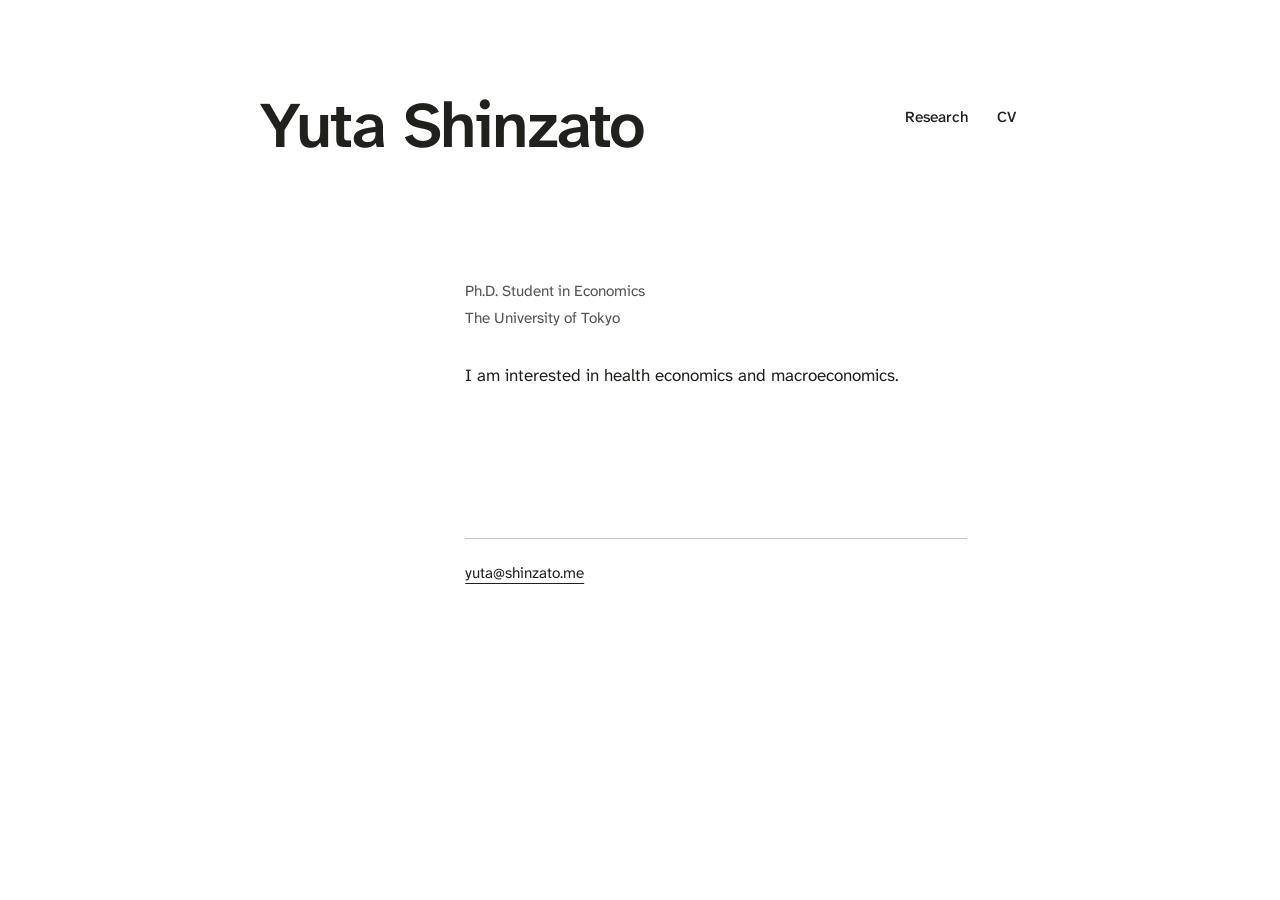
<file: index.html>
<!doctype html>
<html lang="en">
    <head>
        <meta charset="utf-8">
        <meta name="viewport" content="width=device-width, initial-scale=1">
      
        <title>Yuta Shinzato</title>
        <meta name="description" content="Yuta Shinzato — Economics">
      
        <link rel="preconnect" href="https://fonts.googleapis.com">
<link rel="preconnect" href="https://fonts.gstatic.com" crossorigin>

<link
  href="https://fonts.googleapis.com/css2?family=Atkinson+Hyperlegible+Next:ital,wght@0,400;0,500;0,600;1,400&display=swap"
  rel="stylesheet"
>

<link rel="stylesheet" href="style.css">
    </head>
    <body>
    <main id="main-content">
        <header>
        <h1>Yuta Shinzato</h1>

        <nav>
            <a href="/research/">Research</a>
            <a href="/cv.pdf">CV</a>
        </nav>
        </header>

        <section class="intro">
        <p>
            Ph.D. Student in Economics<br>
            The University of Tokyo
        </p>

        <p>
            I am interested in health economics and macroeconomics.
        </p>
        </section>


        <footer>
        <a href="mailto:yuta@shinzato.me">yuta@shinzato.me</a>

        <!--
        <a href="">Google Scholar</a>
        <a href="">ORCID</a>
        <a href="">GitHub</a>
        -->
        </footer>
    </main>
    </body>
    <a class="skip-link" href="#main-content">
        Skip to main content
      </a>
</html>
</file>
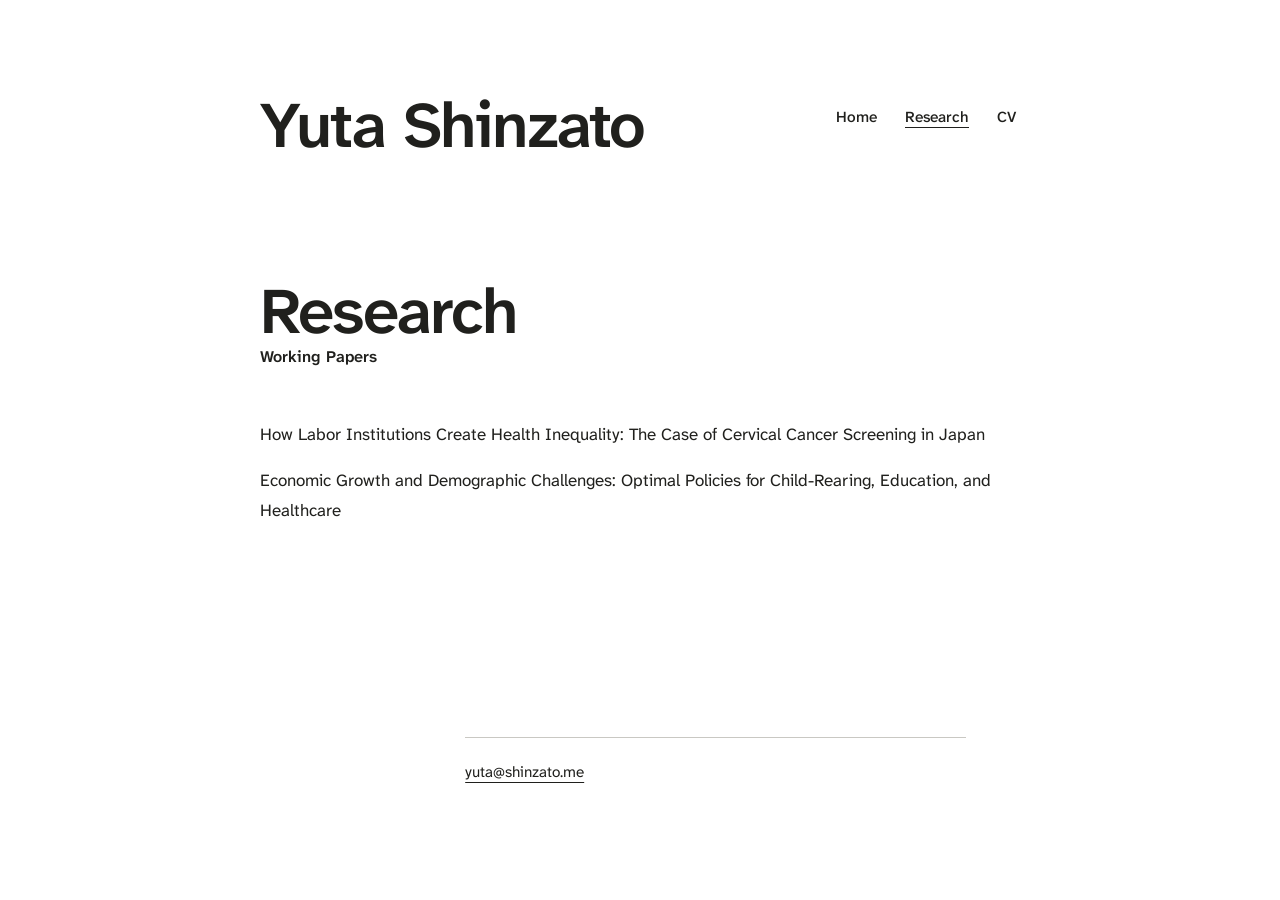
<file: research/index.html>
<!doctype html>
<html lang="en">

<head>
  <meta charset="utf-8">
  <meta name="viewport" content="width=device-width, initial-scale=1">

  <title>Research — Yuta Shinzato</title>

  <meta
    name="description"
    content="Research by Yuta Shinzato, Ph.D. Student in Economics at the University of Tokyo."
  >

  <link rel="preconnect" href="https://fonts.googleapis.com">
  <link rel="preconnect" href="https://fonts.gstatic.com" crossorigin>

  <link
    href="https://fonts.googleapis.com/css2?family=Atkinson+Hyperlegible+Next:ital,wght@0,400;0,500;0,600;1,400&display=swap"
    rel="stylesheet"
  >

  <link rel="stylesheet" href="../style.css">
</head>


<body>

  <a class="skip-link" href="#main-content">
    Skip to main content
  </a>


  <header class="page-header">

    <a class="site-name" href="/">
      Yuta Shinzato
    </a>

    <nav aria-label="Main navigation">
      <a href="/">Home</a>
      <a href="/research/" aria-current="page">Research</a>
      <a href="/cv.pdf">CV</a>
    </nav>

  </header>


  <main id="main-content" class="research-page">

    <h1>Research</h1>


    <section>
      <h2>Working Papers</h2>

      <p>
        How Labor Institutions Create Health Inequality:
        The Case of Cervical Cancer Screening in Japan
      </p>

      <p>
        Economic Growth and Demographic Challenges:
        Optimal Policies for Child-Rearing, Education, and Healthcare
      </p>
    </section>


    

  </main>


  <footer class="research-footer">

    <a href="mailto:yuta@shinzato.me">
      yuta@shinzato.me
    </a>

  </footer>

</body>

</html>
</file>
<file: style.css>
:root {
  /*
   * Default presentation
   *
   * White is not assumed to be universally optimal.
   * User/OS color overrides are respected below.
   */
  --paper: #ffffff;
  --ink: #20201d;

  /*
   * Deliberately darker than the previous muted color.
   * Small secondary text should remain comfortably readable.
   */
  --muted: #55534f;

  --line: #c9c8c3;
}


/* -------------------------
   BASE
------------------------- */

*,
*::before,
*::after {
  box-sizing: border-box;
}

html {
  font-size: 17px;
}

body {
  margin: 0;

  background: var(--paper);
  color: var(--ink);

  font-family:
    "Atkinson Hyperlegible Next",
    Arial,
    sans-serif;

  line-height: 1.72;

  /*
   * Do not force font rendering.
   * Leave rendering decisions to the browser / OS / user.
   */
}


/* -------------------------
   PAGE
------------------------- */

main {
  width: min(100% - 48px, 760px);
  margin: 0 auto;

  padding: 92px 0 64px;
}


/* -------------------------
   HEADER
------------------------- */

header {
  display: grid;
  grid-template-columns: 1fr auto;
  align-items: start;

  margin-bottom: 118px;
}

h1 {
  margin: 0;

  font-size: clamp(2.5rem, 6vw, 3.8rem);
  font-weight: 600;

  line-height: 1.05;
  letter-spacing: -0.028em;
}


/* -------------------------
   NAVIGATION
------------------------- */

nav {
  display: flex;
  gap: 20px;

  padding-top: 6px;

  font-size: 0.9rem;
  font-weight: 500;
}

nav a {
  /*
   * Makes the clickable area larger without
   * visually turning the links into buttons.
   */
  display: inline-block;
  padding: 6px 4px;

  text-decoration: none;
}


/* -------------------------
   INTRO
------------------------- */

.intro {
  width: 66%;
  margin-left: 27%;

  margin-bottom: 128px;
}

.intro p {
  margin: 0 0 28px;
}

.intro p:first-child {
  color: var(--muted);

  font-size: 0.9rem;
  font-weight: 400;

  line-height: 1.8;
}

.intro p:not(:first-child) {
  font-size: 1rem;
  font-weight: 400;

  line-height: 1.72;
}


/* -------------------------
   SECTIONS
------------------------- */

section {
  margin-bottom: 112px;
}

h2 {
  margin: 0 0 48px;

  font-size: 0.95rem;
  font-weight: 600;

  line-height: 1.4;
  letter-spacing: 0.005em;
}


/* -------------------------
   RESEARCH
------------------------- */

article {
  width: 66%;
  margin-left: 27%;
}

h3 {
  margin: 0 0 10px;

  font-size: 1.12rem;
  font-weight: 500;

  line-height: 1.5;
  letter-spacing: -0.008em;
}

.status {
  margin: 0;

  color: var(--muted);

  font-size: 0.9rem;
  font-weight: 400;

  line-height: 1.6;
}


/* -------------------------
   TEXT ROBUSTNESS
------------------------- */

p,
h1,
h2,
h3,
a {
  /*
   * Prevent unusually long text, URLs, or enlarged
   * text from forcing horizontal scrolling.
   */
  overflow-wrap: break-word;
}


/* -------------------------
   LINKS
------------------------- */

a {
  color: inherit;

  text-decoration-thickness: 1px;
  text-decoration-color: currentColor;
  text-underline-offset: 5px;
}

a:hover {
  text-decoration-thickness: 2px;
}


/*
 * Keyboard focus is intentionally obvious.
 *
 * This only appears for keyboard-style focus in
 * supporting browsers, so mouse use remains visually quiet.
 */
a:focus-visible {
  outline: 3px solid currentColor;
  outline-offset: 4px;
}


/* -------------------------
   FOOTER
------------------------- */

footer {
  width: 66%;
  margin-left: 27%;

  margin-top: 148px;
  padding-top: 22px;

  border-top: 1px solid var(--line);

  color: var(--muted);

  font-size: 0.9rem;
  font-weight: 400;

  line-height: 1.6;
}

footer a {
  color: var(--ink);
}


/* -------------------------
   SKIP LINK
------------------------- */

/*
 * Hidden during ordinary browsing.
 * Becomes visible when a keyboard user presses Tab.
 */
.skip-link {
  position: fixed;
  top: 12px;
  left: 12px;

  z-index: 1000;

  padding: 10px 14px;

  background: var(--paper);
  color: var(--ink);

  border: 2px solid currentColor;

  font-size: 1rem;
  font-weight: 600;

  transform: translateY(-200%);
}

.skip-link:focus {
  transform: translateY(0);
}


/* -------------------------
   NARROW VIEWPORT / ZOOM
------------------------- */

/*
 * At narrow effective widths, visual offset disappears.
 *
 * This also benefits desktop users at high browser zoom:
 * presentation gives way to readability.
 */
@media (max-width: 600px) {

  main {
    width: min(100% - 36px, 760px);
    padding: 54px 0 48px;
  }

  header {
    display: block;

    margin-bottom: 76px;
  }

  nav {
    margin-top: 18px;
  }

  /*
   * No offset at narrow widths.
   * All content becomes a simple single column.
   */
  .intro,
  article,
  footer {
    width: 100%;
    margin-left: 0;
  }

  .intro {
    margin-bottom: 86px;
  }

  section {
    margin-bottom: 82px;
  }

  footer {
    margin-top: 100px;
  }
}


/* -------------------------
   REDUCED MOTION
------------------------- */

/*
 * There is almost no motion on this site anyway.
 * Keep that property explicit.
 */
@media (prefers-reduced-motion: reduce) {

  *,
  *::before,
  *::after {
    scroll-behavior: auto !important;
    transition-duration: 0.01ms !important;
    animation-duration: 0.01ms !important;
    animation-iteration-count: 1 !important;
  }
}


/* -------------------------
   FORCED COLORS /
   HIGH CONTRAST
------------------------- */

/*
 * Do not fight Windows High Contrast or other
 * user-selected forced color schemes.
 */
@media (forced-colors: active) {

  body {
    background: Canvas;
    color: CanvasText;
  }

  a {
    color: LinkText;
  }

  a:focus-visible {
    outline: 3px solid Highlight;
  }

  footer {
    border-color: CanvasText;
  }
}

/* =========================================
   RESEARCH PAGE
========================================= */


/* -------------------------
   PAGE HEADER
------------------------- */

.page-header {
  width: min(100% - 48px, 760px);
  margin: 0 auto;

  padding-top: 92px;
  margin-bottom: 118px;

  display: grid;
  grid-template-columns: 1fr auto;
  align-items: start;
}


/*
 * Site identity on secondary pages.
 * Visually related to the homepage title,
 * but semantically it is a link rather than the page h1.
 */
.site-name {
  font-size: clamp(2.5rem, 6vw, 3.8rem);
  font-weight: 600;

  line-height: 1.05;
  letter-spacing: -0.028em;

  text-decoration: none;
}


/* -------------------------
   RESEARCH MAIN
------------------------- */

.research-page {
  padding-top: 0;
}


/*
 * Actual h1 of the Research page.
 */
.page-title {
  margin: 0 0 108px;

  font-size: 1rem;
  font-weight: 600;

  line-height: 1.4;
  letter-spacing: 0;
}


/* -------------------------
   RESEARCH SECTIONS
------------------------- */

.research-page section {
  margin-bottom: 128px;
}

.research-page h2 {
  margin: 0 0 52px;

  font-size: 0.95rem;
  font-weight: 600;

  line-height: 1.4;
}


/* -------------------------
   WORKING PAPERS
------------------------- */

.research-list {
  width: 66%;
  margin-left: 27%;
}

.research-item {
  width: 100%;
  margin: 0 0 54px;
}

.research-item:last-child {
  margin-bottom: 0;
}

.research-item h3 {
  margin: 0;

  font-size: 1.12rem;
  font-weight: 500;

  line-height: 1.55;
  letter-spacing: -0.008em;
}


/* -------------------------
   PRESENTATIONS
------------------------- */

.presentation-list {
  width: 66%;
  margin-left: 27%;
}

.presentation-list p {
  margin: 0 0 12px;

  font-size: 1rem;
  line-height: 1.6;
}

.cv-note {
  width: 66%;
  margin-left: 27%;

  margin-top: 34px;

  color: var(--muted);

  font-size: 0.9rem;
  line-height: 1.6;
}


/* -------------------------
   RESEARCH FOOTER
------------------------- */

.research-footer {
  width: min(calc((100% - 48px) * 0.66), 501px);

  margin-left: calc(
    (100% - min(100% - 48px, 760px)) / 2
    + min(100% - 48px, 760px) * 0.27
  );

  margin-top: 20px;
  margin-bottom: 64px;
}


/* -------------------------
   CURRENT PAGE
------------------------- */

nav a[aria-current="page"] {
  text-decoration: underline;
  text-decoration-thickness: 1px;
  text-underline-offset: 5px;
}


/* -------------------------
   MOBILE / HIGH ZOOM
------------------------- */

@media (max-width: 600px) {

  .page-header {
    width: min(100% - 36px, 760px);

    display: block;

    padding-top: 54px;
    margin-bottom: 76px;
  }

  .page-header nav {
    margin-top: 18px;
  }

  .page-title {
    margin-bottom: 76px;
  }

  .research-list,
  .presentation-list,
  .cv-note {
    width: 100%;
    margin-left: 0;
  }

  .research-page section {
    margin-bottom: 86px;
  }

  .research-item {
    margin-bottom: 42px;
  }

  .research-footer {
    width: min(100% - 36px, 760px);

    margin-left: auto;
    margin-right: auto;

    margin-top: 90px;
    margin-bottom: 48px;
  }
}
</file>
